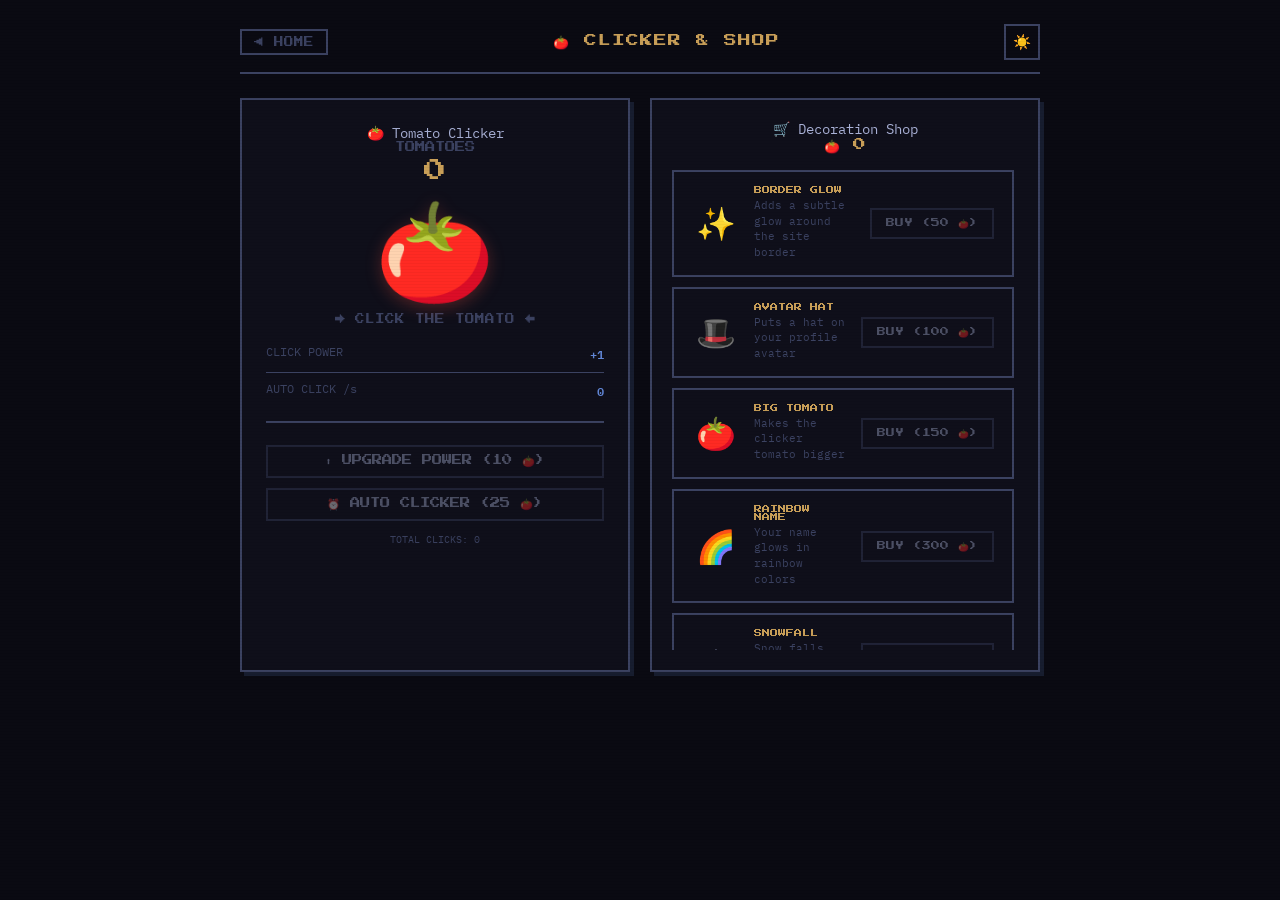
<file: clicker.html>
<!DOCTYPE html>
<html lang="ko">
<head>
    <meta charset="UTF-8" />
    <meta name="viewport" content="width=device-width, initial-scale=1.0" />
    <title>🍅 Tomato Clicker & Shop</title>
    <link rel="icon" href="favicon.ico" sizes="any">
    <link rel="icon" href="favicon.svg" type="image/svg+xml">
    <link rel="preconnect" href="https://fonts.googleapis.com">
    <link href="https://fonts.googleapis.com/css2?family=Press+Start+2P&family=IBM+Plex+Mono:wght@400;600&display=swap" rel="stylesheet">
    <link rel="stylesheet" href="css/base.css">
    <link rel="stylesheet" href="css/theme.css">
    <link rel="stylesheet" href="css/clicker.css">
    <link rel="stylesheet" href="css/shop.css">
    <link rel="stylesheet" href="css/decorations.css">
    <style>
        body {
            min-height: 100vh;
            display: flex;
            flex-direction: column;
            align-items: center;
            justify-content: flex-start;
            padding: 24px 16px 48px;
            background: var(--bg);
        }
        .clicker-page-header {
            width: min(800px, 100%);
            display: flex;
            align-items: center;
            justify-content: space-between;
            margin-bottom: 24px;
            border-bottom: 2px solid var(--border);
            padding-bottom: 12px;
        }
        .back-btn {
            background: none;
            border: 2px solid var(--muted);
            color: var(--muted);
            padding: 6px 12px;
            font-family: 'Press Start 2P', monospace;
            font-size: .6rem;
            cursor: pointer;
            transition: all .15s;
        }
        .back-btn:hover {
            border-color: var(--accent2);
            color: var(--accent2);
            transform: translate(-1px, -1px);
            box-shadow: 2px 2px 0 var(--accent);
        }
        .page-title {
            font-family: 'Press Start 2P', monospace;
            font-size: .8rem;
            color: var(--accent2);
            letter-spacing: 1px;
        }
        .clicker-game-container {
            width: min(800px, 100%);
            display: grid;
            grid-template-columns: 1fr 1fr;
            gap: 20px;
        }
        @media (max-width: 680px) {
            .clicker-game-container {
                grid-template-columns: 1fr;
            }
            .page-title { font-size: .65rem; }
        }
        .game-card {
            background: var(--bg2);
            border: 2px solid var(--border);
            padding: 24px;
            box-shadow: 4px 4px 0 var(--shadow);
            display: flex;
            flex-direction: column;
            align-items: center;
            text-align: center;
        }
        .shop-card {
            background: var(--bg2);
            border: 2px solid var(--border);
            padding: 20px;
            box-shadow: 4px 4px 0 var(--shadow);
            display: flex;
            flex-direction: column;
        }
        .shop-items-scroll {
            max-height: 480px;
            overflow-y: auto;
            padding-right: 4px;
        }
        .shop-items-scroll::-webkit-scrollbar { width: 4px; }
        .shop-items-scroll::-webkit-scrollbar-thumb { background: var(--border); }
    </style>
</head>
<body>
    <div class="clicker-page-header">
        <button class="back-btn" onclick="location.href='index.html'">◀ HOME</button>
        <div class="page-title">🍅 CLICKER & SHOP</div>
        <button class="theme-btn" onclick="toggleTheme()" aria-label="Toggle theme">🌙</button>
    </div>

    <div class="clicker-game-container">
        <!-- Clicker Card -->
        <div class="game-card">
            <div class="section-title">🍅 Tomato Clicker</div>
            <div class="clicker-label">TOMATOES</div>
            <div class="clicker-score" id="clicker-score">0</div>
            <div class="clicker-tomato" id="clicker-tomato">🍅</div>
            <div style="font-size:.6rem;color:var(--muted);font-family:'Press Start 2P',monospace;margin-bottom:12px;">→ CLICK THE TOMATO ←</div>
            
            <div style="width:100%;">
                <div class="clicker-stat-row">
                    <span class="label">CLICK POWER</span>
                    <span class="value" id="clicker-power">+1</span>
                </div>
                <div class="clicker-stat-row">
                    <span class="label">AUTO CLICK /s</span>
                    <span class="value" id="clicker-auto">0</span>
                </div>
            </div>

            <div style="margin-top:12px;border-top:2px solid var(--border);padding-top:12px;width:100%;">
                <button class="clicker-btn" id="upgrade-power" data-cost="10">⬆ UPGRADE POWER (10 🍅)</button>
                <button class="clicker-btn" id="upgrade-auto" data-cost="25">⏰ AUTO CLICKER (25 🍅)</button>
            </div>
            <div style="margin-top:12px;font-size:.6rem;color:var(--muted);" id="clicker-stats">
                TOTAL CLICKS: 0
            </div>
        </div>

        <!-- Shop Card -->
        <div class="shop-card">
            <div class="section-title" style="text-align:center;">🛒 Decoration Shop</div>
            <div class="shop-balance" id="shop-balance">🍅 0</div>
            <div id="shop-items" class="shop-items-scroll"></div>
        </div>
    </div>

    <script type="module">
        import { initTheme, toggleTheme } from './src/theme.js';
        import { initClicker } from './src/clicker.js';
        import { initShop } from './src/shop.js';

        window.toggleTheme = toggleTheme;

        initTheme();
        initClicker();
        initShop();
    </script>
</body>
</html>
</file>
<file: css/base.css>
/* base.css — Reset, 변수, body 기본 스타일 */
* { margin: 0; padding: 0; box-sizing: border-box; }
:root {
    --bg: #1a1b2e;
    --bg2: #1a1b2e;
    --text: #c0caf5;
    --muted: #565f89;
    --border: #565f89;
    --accent: #7aa2f7;
    --accent2: #e0af68;
    --accent3: #bb9af7;
    --danger: #f7768e;
    --shadow: rgba(122,162,247,.2);
}
.dark {
    --bg: #0a0a12;
    --bg2: #0f0f1a;
    --text: #a9b1d6;
    --muted: #3b4261;
    --border: #3b4261;
    --accent: #6186d6;
    --accent2: #c99f58;
    --accent3: #9a7abe;
    --danger: #d65a73;
    --shadow: rgba(97,134,214,.15);
}
body {
    background: var(--bg);
    color: var(--text);
    font-family: 'IBM Plex Mono', monospace;
    font-size: 14px;
    image-rendering: pixelated;
    transition: background .3s, color .3s;
}
body::before {
    content: '';
    position: fixed; inset: 0; z-index: 9998;
    background: repeating-linear-gradient(0deg, rgba(0,0,0,.03) 0px, rgba(0,0,0,.03) 1px, transparent 1px, transparent 3px);
    pointer-events: none;
}
a { color: var(--accent); text-decoration: none; transition: color .15s; }
a:hover { color: var(--accent3); }
::selection { background: var(--accent); color: #0f0f1a; }
</file>
<file: css/theme.css>
/* theme.css — 테마 버튼 */
.theme-btn,
#headerThemeBtn {
    background: none; border: 2px solid var(--muted); cursor: pointer;
    width: 36px; height: 36px;
    font-size: .9rem; line-height: 1;
    color: var(--muted);
    transition: all .15s;
    display: flex; align-items: center; justify-content: center;
    flex-shrink: 0;
}
.theme-btn:hover,
#headerThemeBtn:hover { border-color: var(--accent2); color: var(--accent2); transform: translate(-1px, -1px); box-shadow: 2px 2px 0 var(--accent); }
</file>
<file: css/clicker.css>
/* clicker.css — 🍅 클릭커 */
#clicker-overlay {
    display: none; position: fixed; inset: 0; z-index: 30;
    background: rgba(0,0,0,.6);
}
#clicker-overlay.show { display: block; }
#clicker-panel {
    position: fixed; top: 56px; left: 50%; transform: translateX(-50%);
    z-index: 31;
    width: min(420px, calc(100vw - 32px));
    max-height: calc(100vh - 80px);
    overflow-y: auto;
    background: var(--bg2);
    border: 2px solid var(--border);
    padding: 24px;
    display: none;
    box-shadow: 6px 6px 0 var(--shadow);
    text-align: center;
}
#clicker-panel.show { display: block; }
#clicker-panel::-webkit-scrollbar { width: 6px; }
#clicker-panel::-webkit-scrollbar-thumb { background: var(--border); }
#clicker-panel .close-btn {
    float: right; background: none; border: 2px solid var(--muted);
    color: var(--muted); cursor: pointer;
    width: 28px; height: 28px;
    font-size: .8rem; line-height: 1;
    transition: all .15s;
}
#clicker-panel .close-btn:hover { border-color: var(--danger); color: var(--danger); }
#clicker-panel .section-title {
    font-family: 'Press Start 2P', monospace;
    font-size: .55rem; margin-bottom: 16px;
    color: var(--muted); letter-spacing: 1px;
}
.clicker-score {
    font-family: 'Press Start 2P', monospace;
    font-size: 1.4rem; color: var(--accent2);
    margin: 8px 0 4px;
}
.clicker-label {
    font-size: .65rem; color: var(--muted);
    font-family: 'Press Start 2P', monospace;
}
.clicker-tomato {
    font-size: 96px; cursor: pointer; display: inline-block;
    margin: 16px 0;
    user-select: none;
    transition: transform .08s ease;
    line-height: 1;
    position: relative;
    filter: drop-shadow(0 4px 8px rgba(231,76,60,.3));
}
.clicker-tomato:active { transform: scale(.85); }
.clicker-tomato.bounce {
    animation: tomatoBounce .12s ease;
}
@keyframes tomatoBounce {
    0% { transform: scale(1); }
    40% { transform: scale(.88); }
    70% { transform: scale(1.05); }
    100% { transform: scale(1); }
}
.clicker-stat-row {
    display: flex; justify-content: space-between;
    padding: 8px 0; font-size: .75rem;
    border-bottom: 1px solid var(--border);
}
.clicker-stat-row:last-child { border-bottom: none; }
.clicker-stat-row .label { color: var(--muted); }
.clicker-stat-row .value { color: var(--accent); font-weight: 600; }
.clicker-btn {
    background: none; border: 2px solid var(--border);
    color: var(--text); cursor: pointer;
    padding: 8px 18px; font-size: .65rem;
    font-family: 'Press Start 2P', monospace;
    transition: all .15s;
    margin-top: 10px;
    width: 100%;
}
.clicker-btn:hover {
    border-color: var(--accent2); color: var(--accent2);
    transform: translate(-2px, -2px);
    box-shadow: 3px 3px 0 var(--accent);
}
.clicker-btn:disabled {
    opacity: .4; cursor: not-allowed;
    transform: none !important; box-shadow: none !important;
}
.clicker-particle {
    position: fixed; pointer-events: none; z-index: 32;
    font-size: 14px;
    animation: particleUp .6s ease-out forwards;
}
@keyframes particleUp {
    0% { opacity: 1; transform: translateY(0) scale(1); }
    100% { opacity: 0; transform: translateY(-80px) scale(.3); }
}
.clicker-float-text {
    position: fixed; pointer-events: none; z-index: 32;
    font-family: 'Press Start 2P', monospace;
    font-size: .75rem; color: var(--accent2);
    animation: floatUp .7s ease-out forwards;
}
@keyframes floatUp {
    0% { opacity: 1; transform: translateY(0); }
    100% { opacity: 0; transform: translateY(-60px); }
}
</file>
<file: css/shop.css>
/* shop.css — 🛒 상점 */
#shop-overlay {
    display: none; position: fixed; inset: 0; z-index: 30;
    background: rgba(0,0,0,.6);
}
#shop-overlay.show { display: block; }
#shop-panel {
    position: fixed; top: 56px; left: 50%; transform: translateX(-50%);
    z-index: 31;
    width: min(520px, calc(100vw - 32px));
    max-height: calc(100vh - 80px);
    overflow-y: auto;
    background: var(--bg2);
    border: 2px solid var(--border);
    padding: 24px;
    display: none;
    box-shadow: 6px 6px 0 var(--shadow);
}
#shop-panel.show { display: block; }
#shop-panel::-webkit-scrollbar { width: 6px; }
#shop-panel::-webkit-scrollbar-thumb { background: var(--border); }
#shop-panel .close-btn {
    float: right; background: none; border: 2px solid var(--muted);
    color: var(--muted); cursor: pointer;
    width: 28px; height: 28px;
    font-size: .8rem; line-height: 1;
    transition: all .15s;
}
#shop-panel .close-btn:hover { border-color: var(--danger); color: var(--danger); }
#shop-panel .section-title {
    font-family: 'Press Start 2P', monospace;
    font-size: .55rem; margin-bottom: 16px;
    color: var(--muted); letter-spacing: 1px;
}
.shop-balance {
    font-family: 'Press Start 2P', monospace;
    font-size: .8rem; color: var(--accent2);
    margin-bottom: 16px; text-align: center;
}
.shop-item {
    border: 2px solid var(--border);
    padding: 14px 18px;
    margin-bottom: 10px;
    transition: all .15s;
    display: flex; align-items: center; gap: 14px;
}
.shop-item:hover { border-color: var(--accent); transform: translate(-2px, -2px); box-shadow: 4px 4px 0 var(--shadow); }
.shop-item-icon { font-size: 2rem; width: 48px; text-align: center; }
.shop-item-info { flex: 1; }
.shop-item-name {
    font-family: 'Press Start 2P', monospace;
    font-size: .5rem; color: var(--accent2); margin-bottom: 4px;
}
.shop-item-desc { font-size: .7rem; color: var(--muted); line-height: 1.4; }
.shop-item-btn {
    background: none; border: 2px solid var(--border);
    color: var(--text); cursor: pointer;
    padding: 8px 14px; font-size: .55rem;
    font-family: 'Press Start 2P', monospace;
    transition: all .15s;
    white-space: nowrap;
    min-width: 80px;
}
.shop-item-btn:hover {
    border-color: var(--accent2); color: var(--accent2);
    transform: translate(-2px, -2px);
    box-shadow: 3px 3px 0 var(--accent);
}
.shop-item-btn.owned {
    border-color: var(--accent3); color: var(--accent3);
    opacity: .5; cursor: default;
    transform: none !important; box-shadow: none !important;
}
.shop-item-btn:disabled {
    opacity: .4; cursor: not-allowed;
    transform: none !important; box-shadow: none !important;
}
</file>
<file: css/decorations.css>
/* decorations.css — 상점 데코레이션 효과 */
body.has-border-glow::after {
    content: '';
    position: fixed; inset: 0; z-index: 9997;
    pointer-events: none;
    box-shadow: inset 0 0 60px rgba(122,162,247,.15);
}
body.has-avatar-hat .hero .avatar-wrap {
    position: relative;
    display: inline-block;
}
body.has-avatar-hat .hero .avatar-wrap::after {
    content: '🎩';
    position: absolute;
    top: -22px; left: 50%;
    transform: translateX(-50%);
    font-size: 28px;
    z-index: 5;
}

/* ── Rainbow Name ── */
body.has-rainbow-name .hero .name {
    animation: rainbowName 3s linear infinite;
}
@keyframes rainbowName {
    0% { color: #ff6b6b; text-shadow: 2px 2px 0 var(--bg), 3px 3px 0 rgba(255,107,107,.3); }
    16% { color: #feca57; text-shadow: 2px 2px 0 var(--bg), 3px 3px 0 rgba(254,202,87,.3); }
    33% { color: #48dbfb; text-shadow: 2px 2px 0 var(--bg), 3px 3px 0 rgba(72,219,251,.3); }
    50% { color: #ff9ff3; text-shadow: 2px 2px 0 var(--bg), 3px 3px 0 rgba(255,159,243,.3); }
    66% { color: #54a0ff; text-shadow: 2px 2px 0 var(--bg), 3px 3px 0 rgba(84,160,255,.3); }
    83% { color: #5f27cd; text-shadow: 2px 2px 0 var(--bg), 3px 3px 0 rgba(95,39,205,.3); }
    100% { color: #ff6b6b; text-shadow: 2px 2px 0 var(--bg), 3px 3px 0 rgba(255,107,107,.3); }
}

/* ── Scroll Glow ── */
body.has-scroll-glow ::-webkit-scrollbar-thumb {
    background: var(--accent2) !important;
    box-shadow: 0 0 8px var(--accent2) !important;
}
body.has-scroll-glow ::-webkit-scrollbar-track {
    background: var(--bg) !important;
}

/* ── Snowfall ── */
@keyframes snowFall {
    0% { transform: translateY(0) rotate(0deg); opacity: .7; }
    100% { transform: translateY(100vh) rotate(360deg); opacity: 0; }
}

/* ── Tomato Rain ── */
@keyframes tomatoFall {
    0% { transform: translateY(0) rotate(0deg) scale(1); opacity: .8; }
    80% { opacity: .6; }
    100% { transform: translateY(100vh) rotate(720deg) scale(.6); opacity: 0; }
}

/* ── Starfield ── */
@keyframes starTwinkle {
    0% { opacity: .1; transform: scale(.8); }
    100% { opacity: .6; transform: scale(1.2); }
}
</file>
